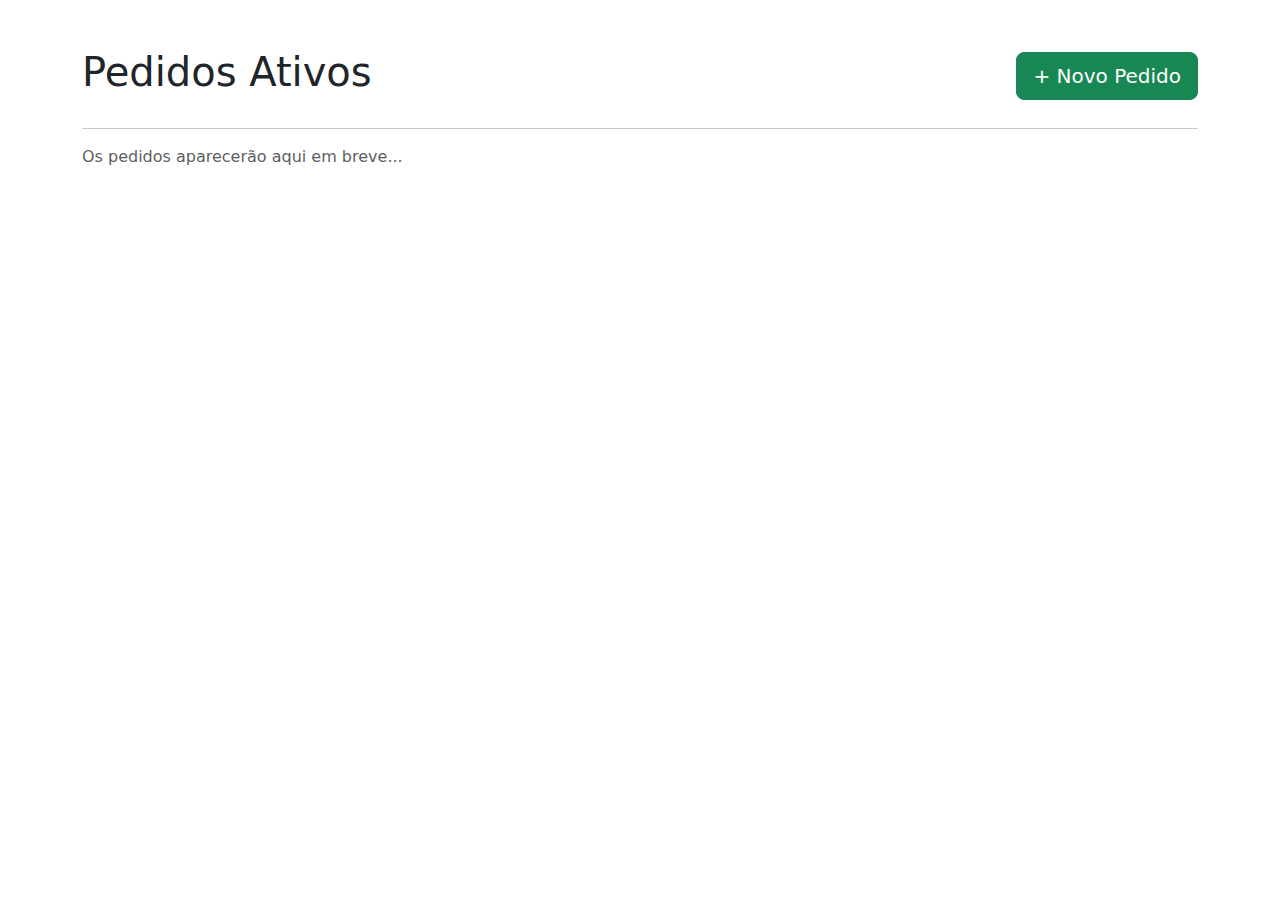
<file: templates/index.html>
<!DOCTYPE html>
<html lang="pt-br">
<head>
    <meta charset="UTF-8">
    <meta name="viewport" content="width=device-width, initial-scale=1.0">
    <title>Delivery - Dashboard</title>
    <link href="https://cdn.jsdelivr.net/npm/bootstrap@5.3.0/dist/css/bootstrap.min.css" rel="stylesheet">
</head>
<body>
    <div class="container mt-5">
        <div class="d-flex justify-content-between align-items-center mb-4">
            <h1>Pedidos Ativos</h1>
            <a href="/novo_pedido" class="btn btn-success btn-lg">+ Novo Pedido</a>
        </div>

        <hr>
        <p class="text-muted">Os pedidos aparecerão aqui em breve...</p>
    </div>
</body>
</html>
</file>
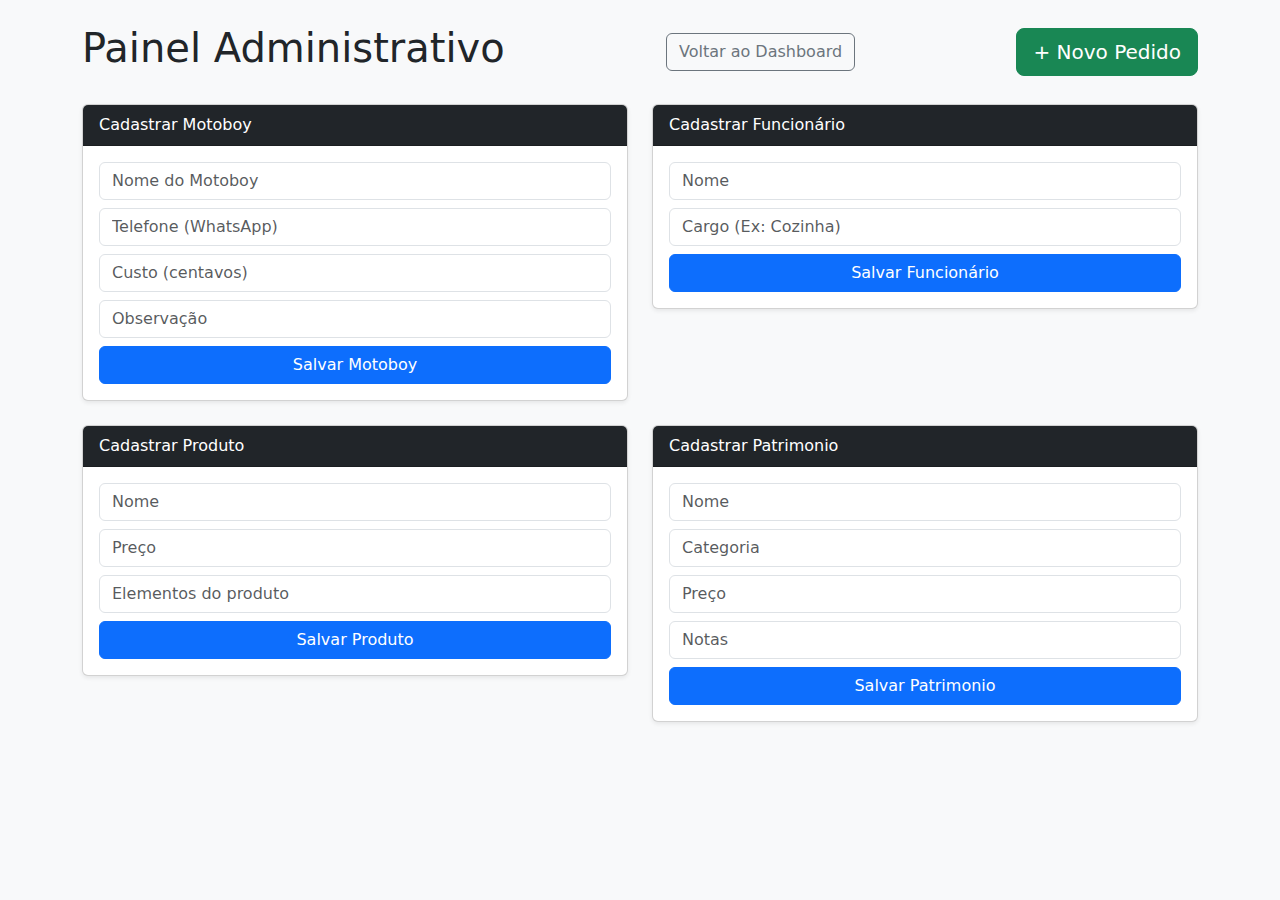
<file: templates/admin.html>
<!DOCTYPE html>
<html lang="pt-br">
<head>
    <meta charset="UTF-8">
    <title>Administração - Delivery</title>
    <link href="https://cdn.jsdelivr.net/npm/bootstrap@5.3.0/dist/css/bootstrap.min.css" rel="stylesheet">
</head>
<body class="bg-light">
    <div class="container mt-4">
        <div class="d-flex justify-content-between align-items-center mb-4">
            <h1>Painel Administrativo</h1>
            <a href="/" class="btn btn-outline-secondary">Voltar ao Dashboard</a>
            <a href="/novo_pedido" class="btn btn-success btn-lg">+ Novo Pedido</a>
        </div>

        <div class="row">
            <!-- CADASTRO DE MOTOBOYS -->
            <div class="col-md-6 mb-4">
                <div class="card shadow-sm">
                    <div class="card-header bg-dark text-white">Cadastrar Motoboy</div>
                    <div class="card-body">
                        <form action="/admin/add_courier" method="POST">
                            <input type="text" name="nome" class="form-control mb-2" placeholder="Nome do Motoboy" required>
                            <input type="text" name="telefone" class="form-control mb-2" placeholder="Telefone (WhatsApp)">
                            <input type="number" name="cost" class="form-control mb-2" placeholder="Custo (centavos)">
                            <input type="text" name="obs" class="form-control mb-2" placeholder="Observação">
                            <button type="submit" class="btn btn-primary w-100">Salvar Motoboy</button>
                        </form>
                    </div>
                </div>
            </div>

            <!-- CADASTRO DE FUNCIONÁRIOS -->
            <div class="col-md-6 mb-4">
                <div class="card shadow-sm">
                    <div class="card-header bg-dark text-white">Cadastrar Funcionário</div>
                    <div class="card-body">
                        <form action="/admin/add_employee" method="POST">
                            <input type="text" name="nome" class="form-control mb-2" placeholder="Nome" required>
                            <input type="text" name="cargo" class="form-control mb-2" placeholder="Cargo (Ex: Cozinha)">
                            <button type="submit" class="btn btn-primary w-100">Salvar Funcionário</button>
                        </form>
                    </div>
                </div>
            </div>

            <!-- CADASTRO DE PRODUTO -->
            <div class="col-md-6 mb-4">
                <div class="card shadow-sm">
                    <div class="card-header bg-dark text-white">Cadastrar Produto</div>
                    <div class="card-body">
                        <form action="/admin/add_product" method="POST">
                            <input type="text" name="nome" class="form-control mb-2" placeholder="Nome" required>
                            <input type="number" name="preco" class="form-control mb-2" placeholder="Preço">
                            <input type="text" name="elementos" class="form-control mb-2" placeholder="Elementos do produto" required>
                            <button type="submit" class="btn btn-primary w-100">Salvar Produto</button>
                        </form>
                    </div>
                </div>
            </div>

            <!-- CADASTRO DE PATRIMONIO -->
            <div class="col-md-6 mb-4">
                <div class="card shadow-sm">
                    <div class="card-header bg-dark text-white">Cadastrar Patrimonio</div>
                    <div class="card-body">
                        <form action="/admin/add_c_assets" method="POST">
                            <input type="text" name="nome" class="form-control mb-2" placeholder="Nome" required>
                            <input type="text" name="categoria" class="form-control mb-2" placeholder="Categoria">
                            <input type="number" name="preco" class="form-control mb-2" placeholder="Preço" required>
                            <input type="text" name="notas" class="form-control mb-2" placeholder="Notas" required>
                            <button type="submit" class="btn btn-primary w-100">Salvar Patrimonio</button>
                        </form>
                    </div>
                </div>
            </div>

        </div>
        </div>
    </div>
</body>
</html>
</file>
